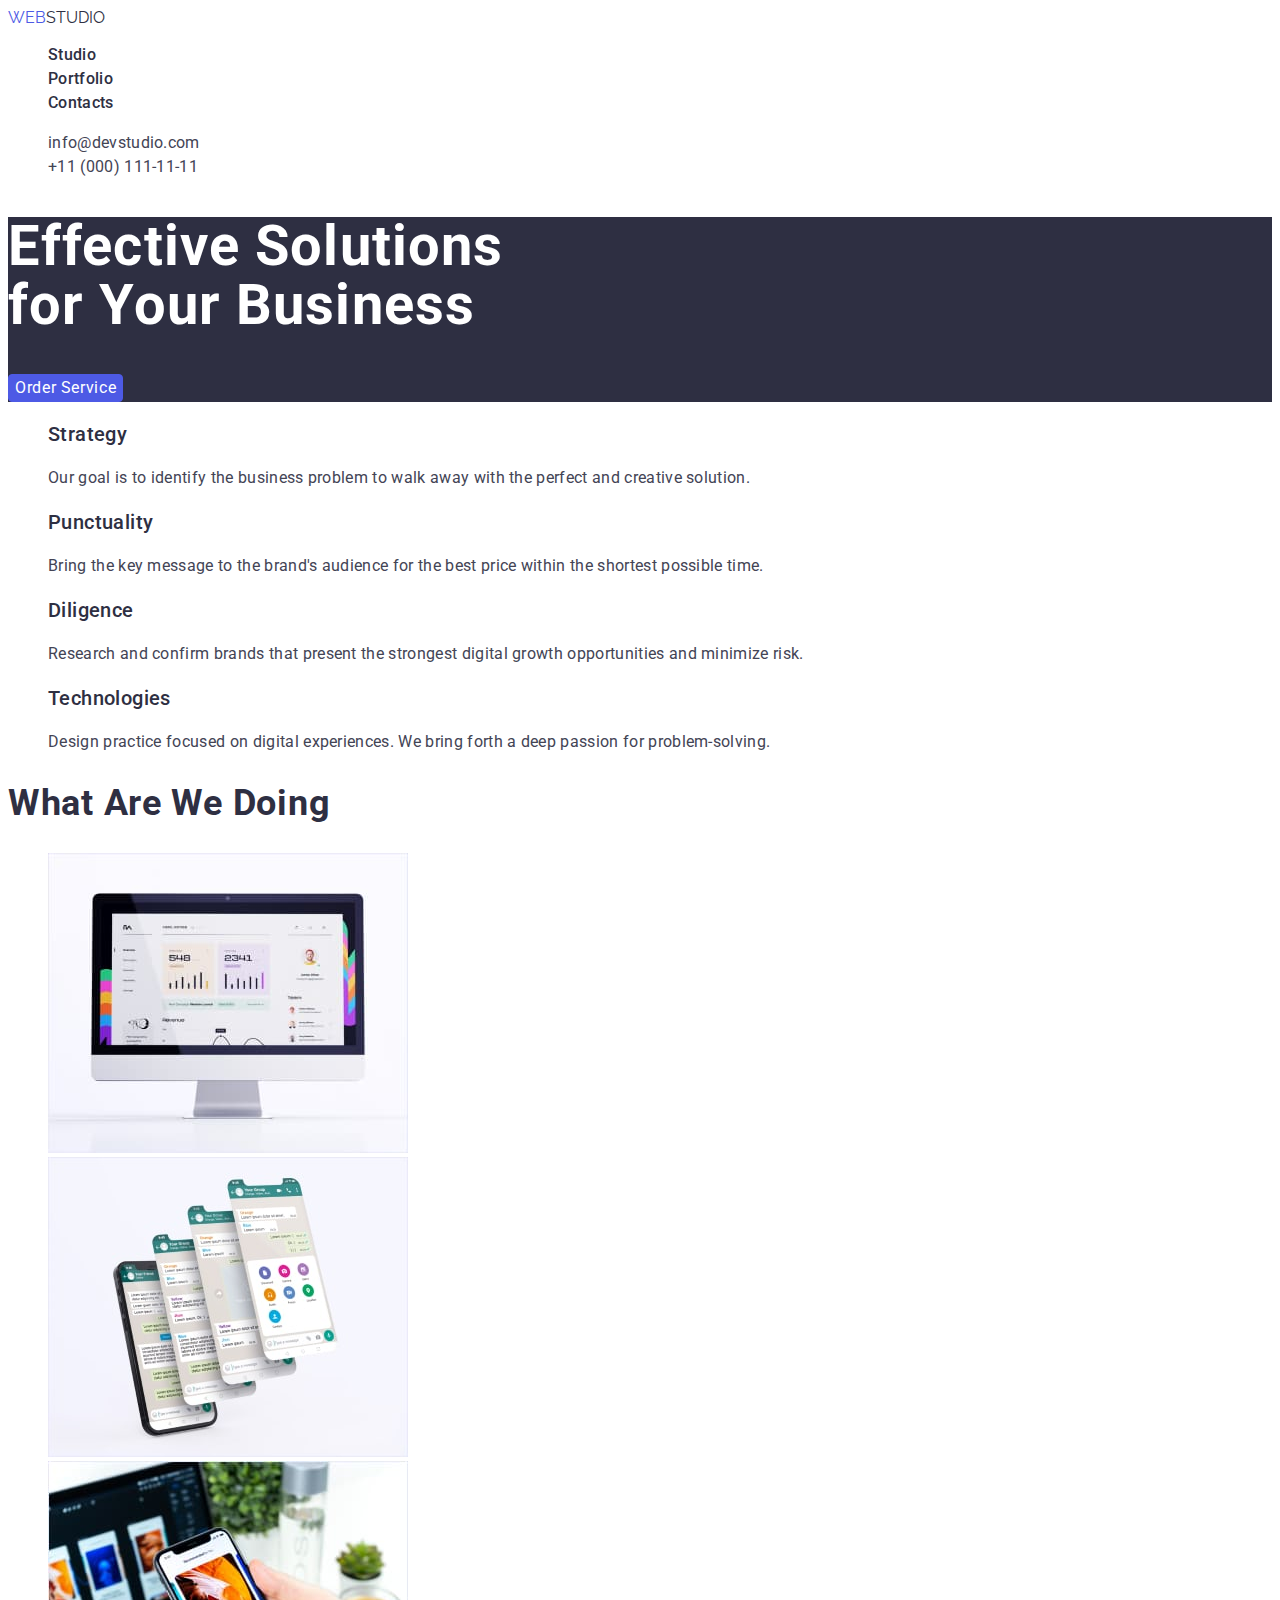
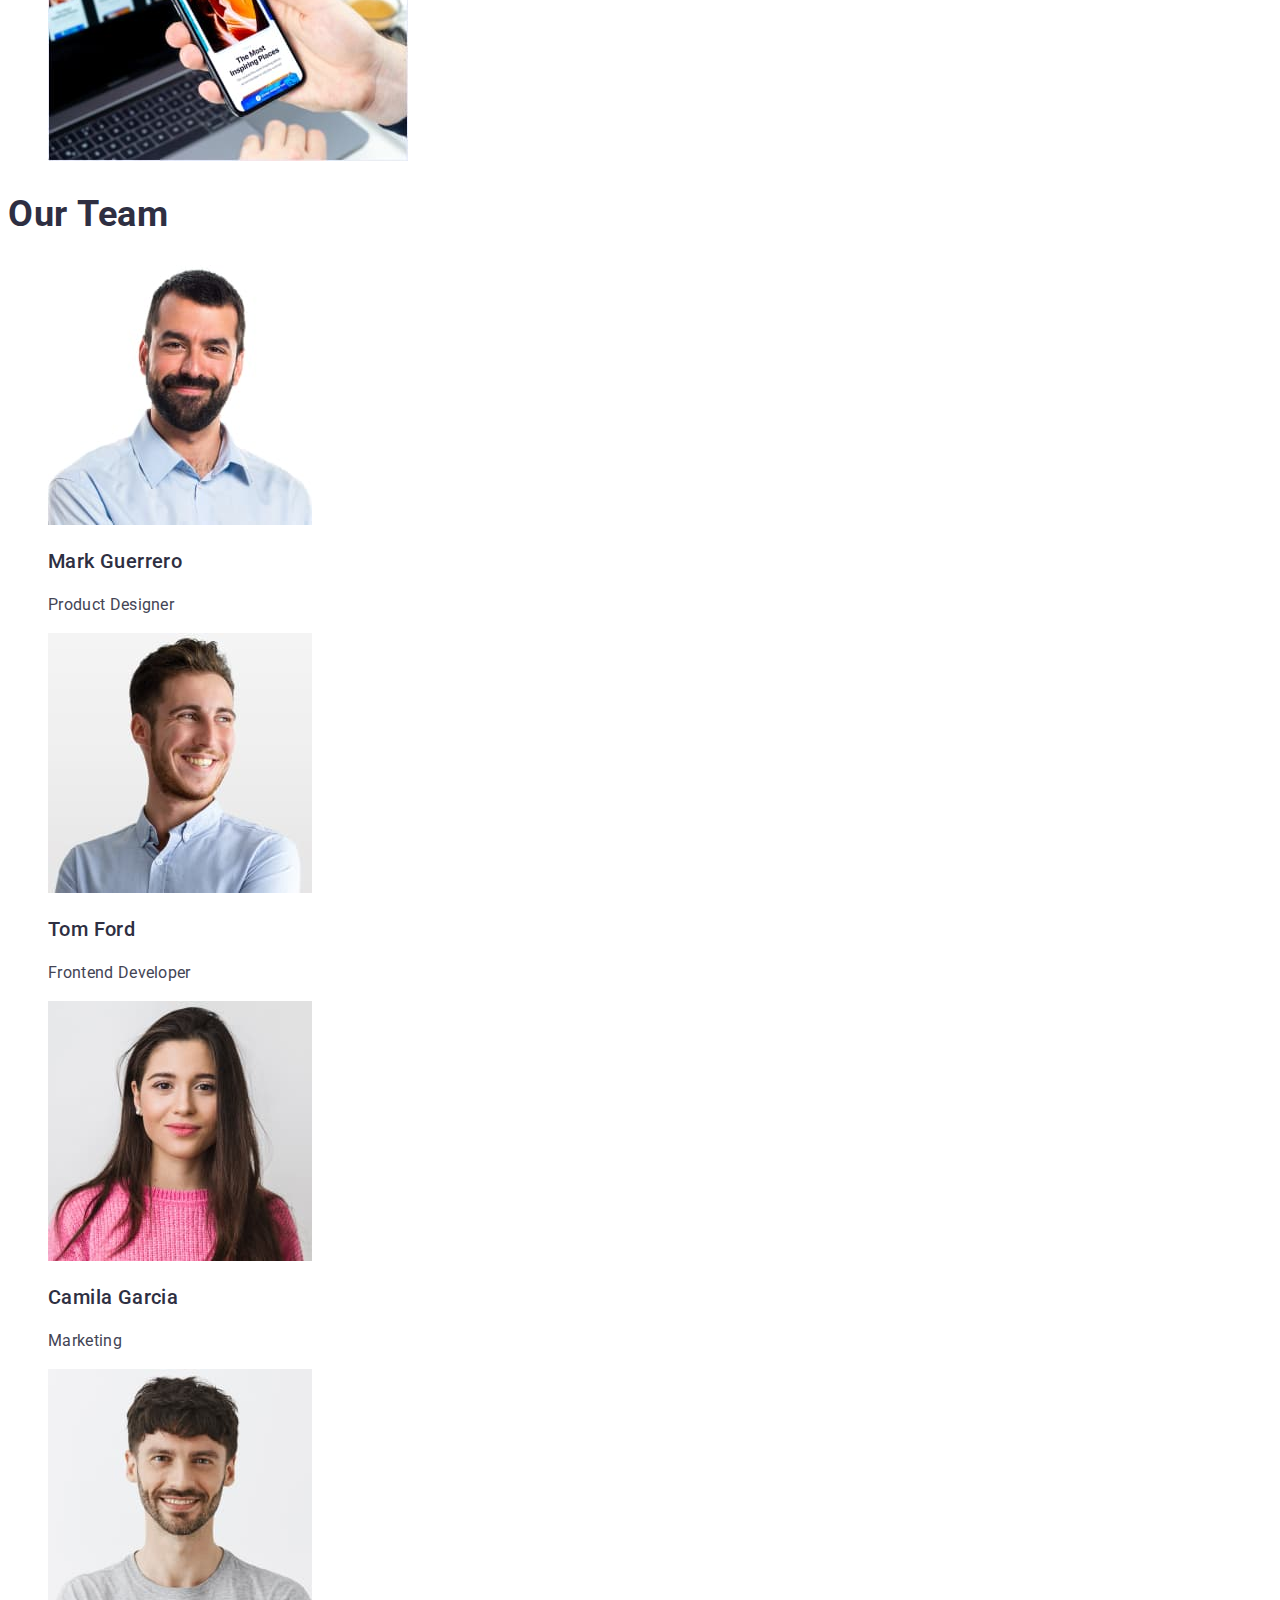
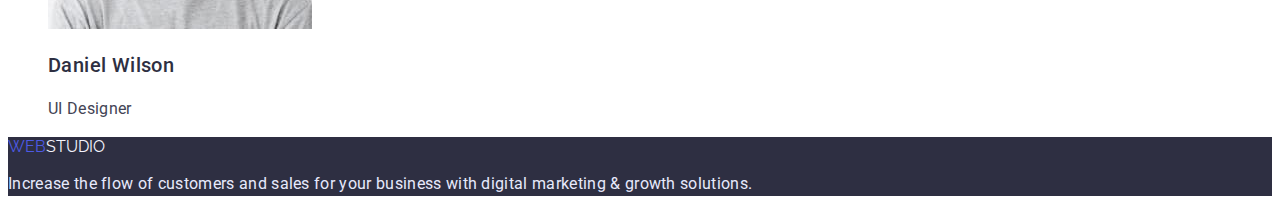
<file: index.html>
<!DOCTYPE html>
<html lang="en">
	<head>
		<meta charset="UTF-8" />
		<meta http-equiv="X-UA-Compatible" content="IE=edge" />
		<meta name="viewport" content="width=device-width, initial-scale=1.0" />
		<title>WebStudio</title>
		<link rel="stylesheet" href="./css/styles.css" />
		<link rel="preconnect" href="https://fonts.googleapis.com" />
		<link rel="preconnect" href="https://fonts.gstatic.com" crossorigin />
		<link
			href="https://fonts.googleapis.com/css2?family=Raleway:wght@800&family=Roboto:wght@400;500;700&display=swap"
			rel="stylesheet"
		/>
	</head>
	<body>
		<header class="page-header">
			<nav>
				<a href="./index.html" class="logo-bluу logo">Web<span class="logo-black">Studio</span></a>
				<ul class="items">
					<li><a href="./index.html" class="site-nav">Studio</a></li>
					<li><a href="./portfolio.html" class="site-nav">Portfolio</a></li>
					<li><a href="#" class="site-nav">Contacts</a></li>
				</ul>
			</nav>
			<address>
				<ul class="items">
					<li><a href="mailto:info@devstudio.com" class="mail-nav">info@devstudio.com</a></li>
					<li><a href="tel:+110001111111" class="mail-nav">+11 (000) 111-11-11</a></li>
				</ul>
			</address>
		</header>
		<main>
			<!-- hero section -->
			<section class="hero">
				<h1 class="hero-caption"
					>Effective Solutions <br />
					for Your Business</h1
				>
				<button type="button" class="hero-btn">Order Service</button>
			</section>
			<!-- /hero section -->
			<!-- Properties section -->
			<section>
				<h2 class="visually-hidden">Properties</h2>
				<ul class="items">
					<li>
						<h3 class="title-properties">Strategy</h3>
						<p class="text-properties">
							Our goal is to identify the business problem to walk away with the perfect and creative solution.
						</p>
					</li>
					<li>
						<h3 class="title-properties">Punctuality</h3>
						<p class="text-properties">
							Bring the key message to the brand's audience for the best price within the shortest possible time.
						</p>
					</li>
					<li>
						<h3 class="title-properties">Diligence</h3>
						<p class="text-properties">
							Research and confirm brands that present the strongest digital growth opportunities and minimize risk.
						</p>
					</li>
					<li>
						<h3 class="title-properties">Technologies</h3>
						<p class="text-properties">
							Design practice focused on digital experiences. We bring forth a deep passion for problem-solving.
						</p>
					</li>
				</ul>
			</section>
			<!-- /Properties section -->
			<!-- What are we doing section -->
			<section>
				<h2 class="title-what">What are we doing</h2>
				<ul class="items">
					<li><img src="./images/img1.jpg" alt="PC" width="360" /></li>
					<li>
						<img src="./images/img2.jpg" alt="Аpplications" width="360" />
					</li>
					<li>
						<img src="./images/img3.jpg" alt="Phone and laptop" width="360" />
					</li>
				</ul>
			</section>
			<!-- /What are we doing section -->
			<!-- Our Team section -->
			<section>
				<h2 class="title-team">Our Team</h2>
				<ul class="items">
					<li>
						<img src="./images/img4.jpg" alt="Mark Guerrero" width="264" />

						<h3 class="title-team-name">Mark Guerrero</h3>
						<p class="text-team">Product Designer</p>
					</li>

					<li>
						<img src="./images/img5.jpg" alt="Tom Ford" width="264" />
						<h3 class="title-team-name">Tom Ford</h3>
						<p class="text-team">Frontend Developer</p>
					</li>

					<li>
						<img src="./images/img6.jpg" alt="Camila Garcia" width="264" />

						<h3 class="title-team-name">Camila Garcia</h3>
						<p class="text-team">Marketing</p>
					</li>

					<li>
						<img src="./images/img7.jpg" alt="Daniel Wilson" width="264" />

						<h3 class="title-team-name">Daniel Wilson</h3>
						<p class="text-team">UI Designer</p>
					</li>
				</ul>
			</section>
			<!-- /Our Team section -->
		</main>
		<footer class="footer">
			<a href="./index.html" class="logo-bluу logo">Web<span class="logo-white">Studio</span></a>
			<p class="text-footer">
				Increase the flow of customers and sales for your business with digital marketing & growth solutions.
			</p>
		</footer>
	</body>
</html>
</file>
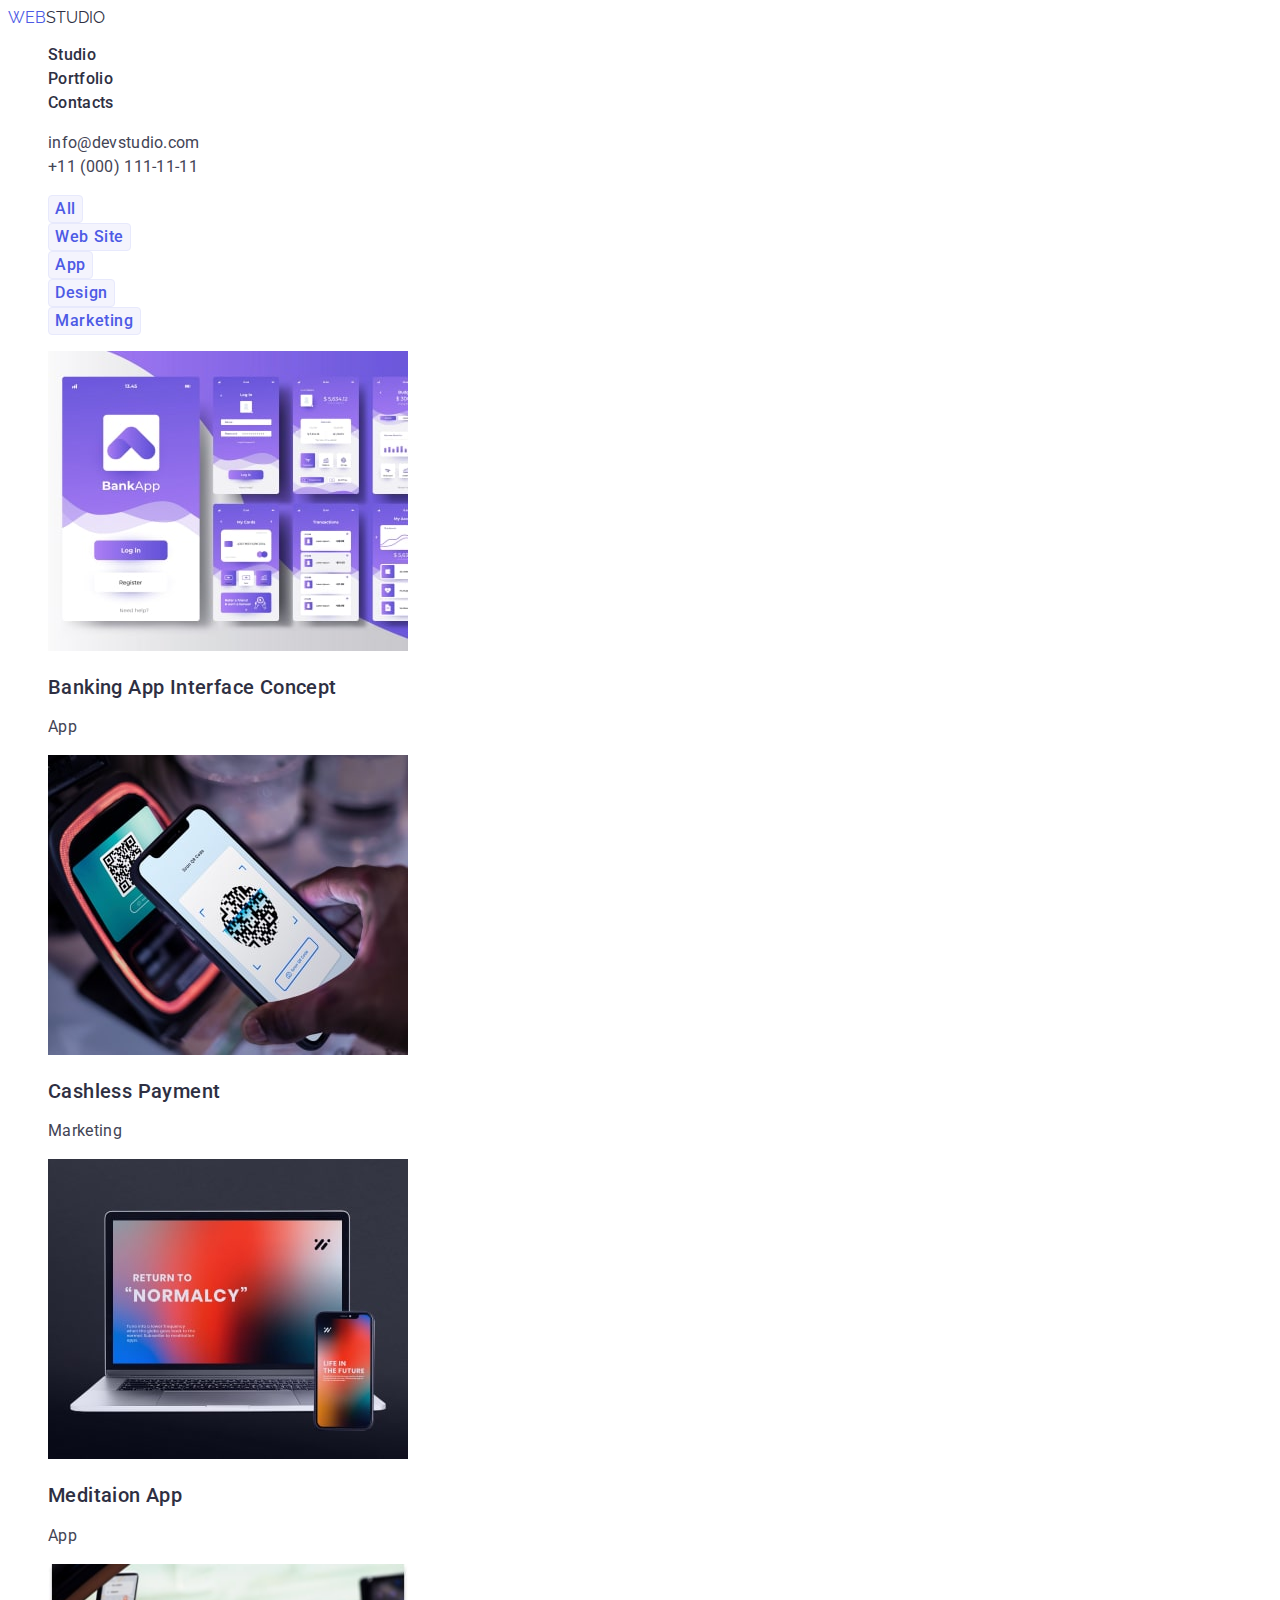
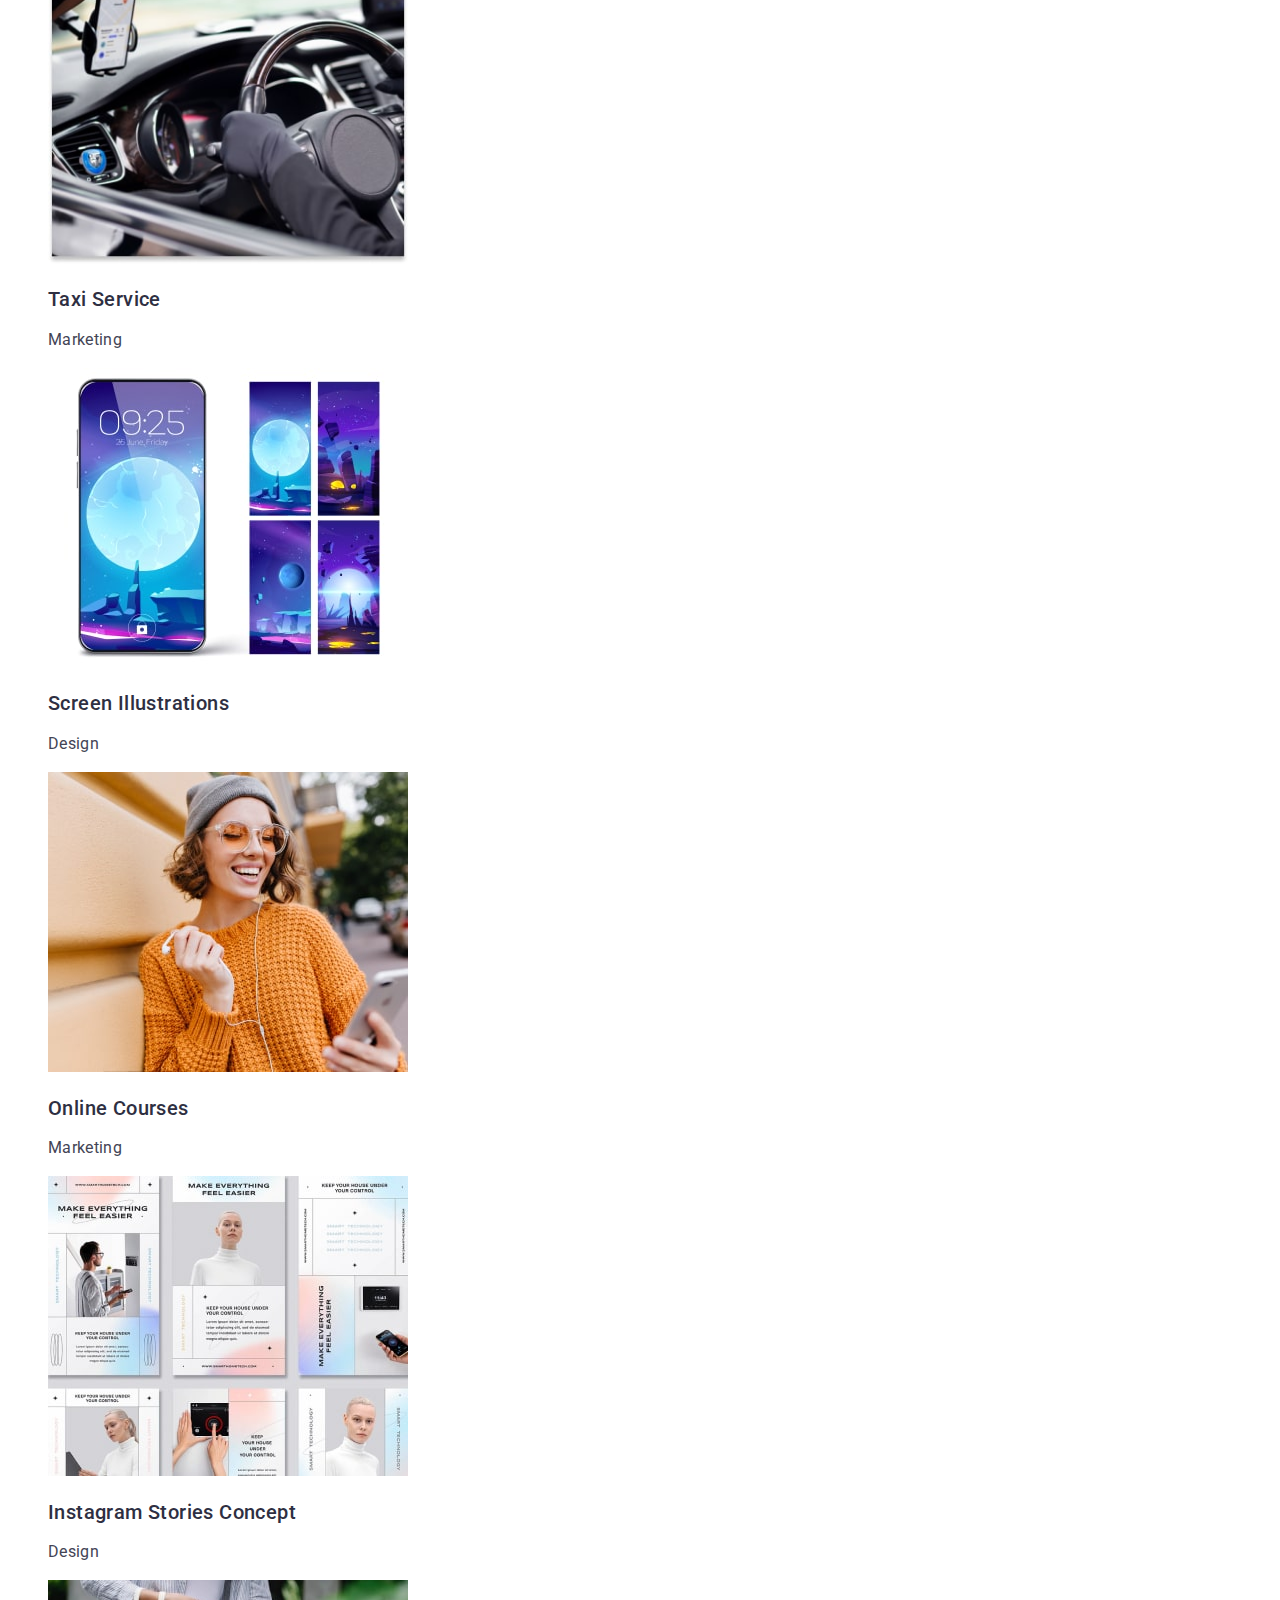
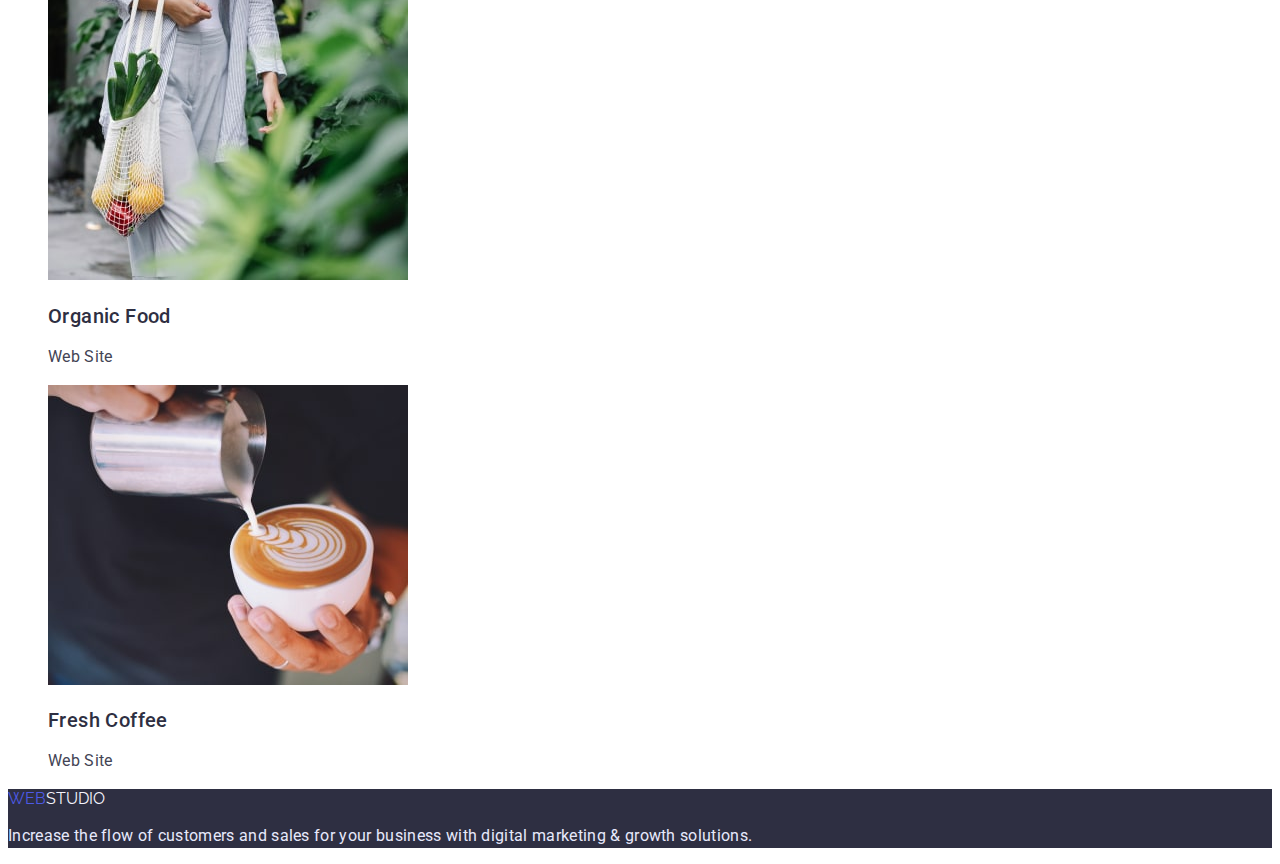
<file: portfolio.html>
<!DOCTYPE html>
<html lang="en">
	<head>
		<meta charset="UTF-8" />
		<meta http-equiv="X-UA-Compatible" content="IE=edge" />
		<meta name="viewport" content="width=device-width, initial-scale=1.0" />
		<title>WebStudio</title>
		<link rel="stylesheet" href="./css/styles.css" />
		<link rel="preconnect" href="https://fonts.googleapis.com" />
		<link rel="preconnect" href="https://fonts.gstatic.com" crossorigin />
		<link
			href="https://fonts.googleapis.com/css2?family=Raleway:wght@800&family=Roboto:wght@400;500;700&display=swap"
			rel="stylesheet"
		/>
	</head>
	<body>
		<header class="page-header">
			<nav>
				<a href="./index.html" class="logo-bluу logo">Web<span class="logo-black">Studio</span></a>
				<ul class="items">
					<li><a href="./index.html" class="site-nav">Studio</a></li>
					<li><a href="./portfolio.html" class="site-nav">Portfolio</a></li>
					<li><a href="#" class="site-nav">Contacts</a></li>
				</ul>
			</nav>
			<address>
				<ul class="items">
					<li><a href="mailto:info@devstudio.com" class="mail-nav">info@devstudio.com</a></li>
					<li><a href="tel:+110001111111" class="mail-nav">+11 (000) 111-11-11</a></li>
				</ul>
			</address>
		</header>
		<main>
			<!-- hero portfolio section -->
			<section>
				<h1 class="visually-hidden">Portfolio</h1>
				<ul class="items">
					<li><button type="button" class="hero-portfolio-btn">All</button></li>
					<li><button type="button" class="hero-portfolio-btn">Web Site</button></li>
					<li><button type="button" class="hero-portfolio-btn">App</button></li>
					<li><button type="button" class="hero-portfolio-btn">Design</button></li>
					<li><button type="button" class="hero-portfolio-btn">Marketing</button></li>
				</ul>

				<ul class="items">
					<li>
						<a href="#" class="site-nav">
							<img src="./images/S5img1.jpg" alt="Banking App Interface Concept" width="360" height="300" />
							<h2 class="title-portfolio">Banking App Interface Concept</h2>
							<p class="text-portfolio">App</p>
						</a>
					</li>
					<li>
						<a href="#" class="site-nav">
							<img src="./images/S5img2.jpg" alt="Cashless Payment" width="360" height="300" />
							<h2 class="title-portfolio">Cashless Payment</h2>
							<p class="text-portfolio">Marketing</p>
						</a>
					</li>
					<li>
						<a href="#" class="site-nav">
							<img src="./images/S5img3.jpg" alt="Meditaion App" width="360" height="300" />
							<h2 class="title-portfolio">Meditaion App</h2>
							<p class="text-portfolio">App</p>
						</a>
					</li>
					<li>
						<a href="#" class="site-nav">
							<img src="./images/S6img1.jpg" alt="Taxi Service" width="360" height="300" />
							<h2 class="title-portfolio">Taxi Service</h2>
							<p class="text-portfolio">Marketing</p>
						</a>
					</li>
					<li>
						<a href="#" class="site-nav">
							<img src="./images/S6img2.jpg" alt="Screen Illustrations" width="360" height="300" />
							<h2 class="title-portfolio">Screen Illustrations</h2>
							<p class="text-portfolio">Design</p>
						</a>
					</li>
					<li>
						<a href="#" class="site-nav">
							<img src="./images/S6img3.jpg" alt="Online Courses" width="360" height="300" />
							<h2 class="title-portfolio">Online Courses</h2>
							<p class="text-portfolio">Marketing</p>
						</a>
					</li>
					<li>
						<a href="#" class="site-nav">
							<img src="./images/S7img1.jpg" alt="Instagram Stories Concept" width="360" height="300" />
							<h2 class="title-portfolio">Instagram Stories Concept</h2>
							<p class="text-portfolio">Design</p>
						</a>
					</li>
					<li>
						<a href="#" class="site-nav">
							<img src="./images/S7img2.jpg" alt="Organic Food" width="360" height="300" />
							<h2 class="title-portfolio">Organic Food</h2>
							<p class="text-portfolio">Web Site</p>
						</a>
					</li>
					<li>
						<a href="#" class="site-nav">
							<img src="./images/S7img3.jpg" alt="Fresh Coffee" width="360" height="300" />
							<h2 class="title-portfolio">Fresh Coffee</h2>
							<p class="text-portfolio">Web Site</p>
						</a>
					</li>
				</ul>
			</section>
			<!-- /hero portfolio section -->
		</main>
		<footer class="footer">
			<a href="./index.html" class="logo-bluу logo">Web<span class="logo-white">Studio</span></a>
			<p class="text-footer">
				Increase the flow of customers and sales for your business with digital marketing & growth solutions.
			</p>
		</footer>
	</body>
</html>
</file>
<file: css/styles.css>
:root {
	--firma-color: #4d5ae5;
	--hero-btn-color: #404bbf;
	--firma-background-color: #2e2f42;
	--text-color: #434455;
	--white-color: #ffffff;
	--white-logo-color: #f4f4fd;
	--white-text-footer: #e7e9fc;
	--secondary-font: "Raleway", sans-serif;
}
.visually-hidden {
	position: absolute;
	width: 1px;
	height: 1px;
	margin: -1px;
	border: 0;
	padding: 0;

	white-space: nowrap;
	clip-path: inset(100%);
	clip: rect(0 0 0 0);
	overflow: hidden;
}
body {
	font-family: "Roboto", sans-serif;
	text-decoration: none;
}
/* ---- header ----  */
.page-header {
	background-color: var(--white-color);
}
.logo {
	font-family: "Raleway", sans-serif;
	text-decoration: none;
	text-transform: uppercase;
}
.logo-bluу {
	color: var(--firma-color);
}
.logo-black {
	font-family: "Raleway", sans-serif;
	color: var(--firma-background-color);
}
.items {
	list-style-type: none;
}
.site-nav {
	text-decoration: none;
	list-style-type: none;
	font-weight: 500;
	font-size: 16px;
	line-height: 1.5;
	letter-spacing: 0.02em;
	color: var(--firma-background-color);
}
.site-nav:hover,
.site-nav:focus {
	color: var(--firma-color);
}
.mail-nav {
	font-style: normal;
	text-decoration: none;
	font-weight: 400;
	font-size: 16px;
	line-height: 1.5;
	letter-spacing: 0.02em;
	color: var(--text-color);
}
/* ---- /header ---- */
.hero {
	background-color: var(--firma-background-color);
}
.hero-caption {
	font-weight: 700;
	font-size: 56px;
	line-height: 1.07;
	letter-spacing: 0.02em;
	color: var(--white-color);
}

.hero-btn:hover,
.hero-btn:focus {
	cursor: pointer;
	background-color: var(--hero-btn-color);
}
.hero-btn {
	font-family: "Roboto";
	font-style: normal;
	font-weight: 400;
	font-size: 16px;
	line-height: 1.5;
	letter-spacing: 0.04em;
	color: var(--white-color);
	background: var(--firma-color);
	border: 1px solid var(--firma-color);
	border-radius: 4px;
}

.title-properties {
	font-weight: 500;
	font-size: 20px;
	line-height: 1.2;
	letter-spacing: 0.02em;
	color: var(--firma-background-color);
}
.text-properties {
	font-weight: 400;
	font-size: 16px;
	line-height: 1.5;
	letter-spacing: 0.02em;
	color: var(--text-color);
}
.title-what {
	font-weight: 700;
	font-size: 36px;
	line-height: 1.1;
	letter-spacing: 0.02em;
	text-transform: capitalize;
	color: var(--firma-background-color);
}
.title-team {
	font-weight: 700;
	font-size: 36px;
	line-height: 1.1;
	letter-spacing: 0.02em;
	text-transform: capitalize;
	color: var(--firma-background-color);
}
.title-team-name {
	font-weight: 500;
	font-size: 20px;
	line-height: 1.2;
	letter-spacing: 0.02em;
	color: var(--firma-background-color);
}
.text-team {
	font-weight: 400;
	font-size: 16px;
	line-height: 1.5;
	letter-spacing: 0.02em;
	color: var(--text-color);
}
.footer {
	background-color: var(--firma-background-color);
}
.logo-white {
	color: var(--white-logo-color);
}
.text-footer {
	font-family: "Roboto";
	font-style: normal;
	font-weight: 400;
	font-size: 16px;
	line-height: 1.5;
	letter-spacing: 0.02em;
	color: var(--white-text-footer);
}
.hero-portfolio-btn:hover,
.hero-portfolio-btn:focus {
	cursor: pointer;
	background-color: var(--firma-color);
	color: var(--white-color);
}

.hero-caption {
	font-family: "Roboto", sans-serif;
	font-weight: 700;
	font-size: 56px;
	line-height: 1.07;
	letter-spacing: 0.02em;

	color: var(--white-color);
}
.hero-portfolio-btn {
	font-family: "Roboto";
	font-style: normal;
	font-weight: 500;
	font-size: 16px;
	line-height: 1.5;
	letter-spacing: 0.04em;
	color: var(--firma-color);
	background: var(--white-logo-color);
	border: 1px solid var(--white-text-footer);
	border-radius: 4px;
}
.title-portfolio {
	font-weight: 500;
	font-size: 20px;
	line-height: 1.2;
	letter-spacing: 0.02em;
	color: var(--firma-background-color);
}
.text-portfolio {
	font-weight: 400;
	font-size: 16px;
	line-height: 1.5;
	letter-spacing: 0.02em;
	color: var(--text-color);
}
</file>
